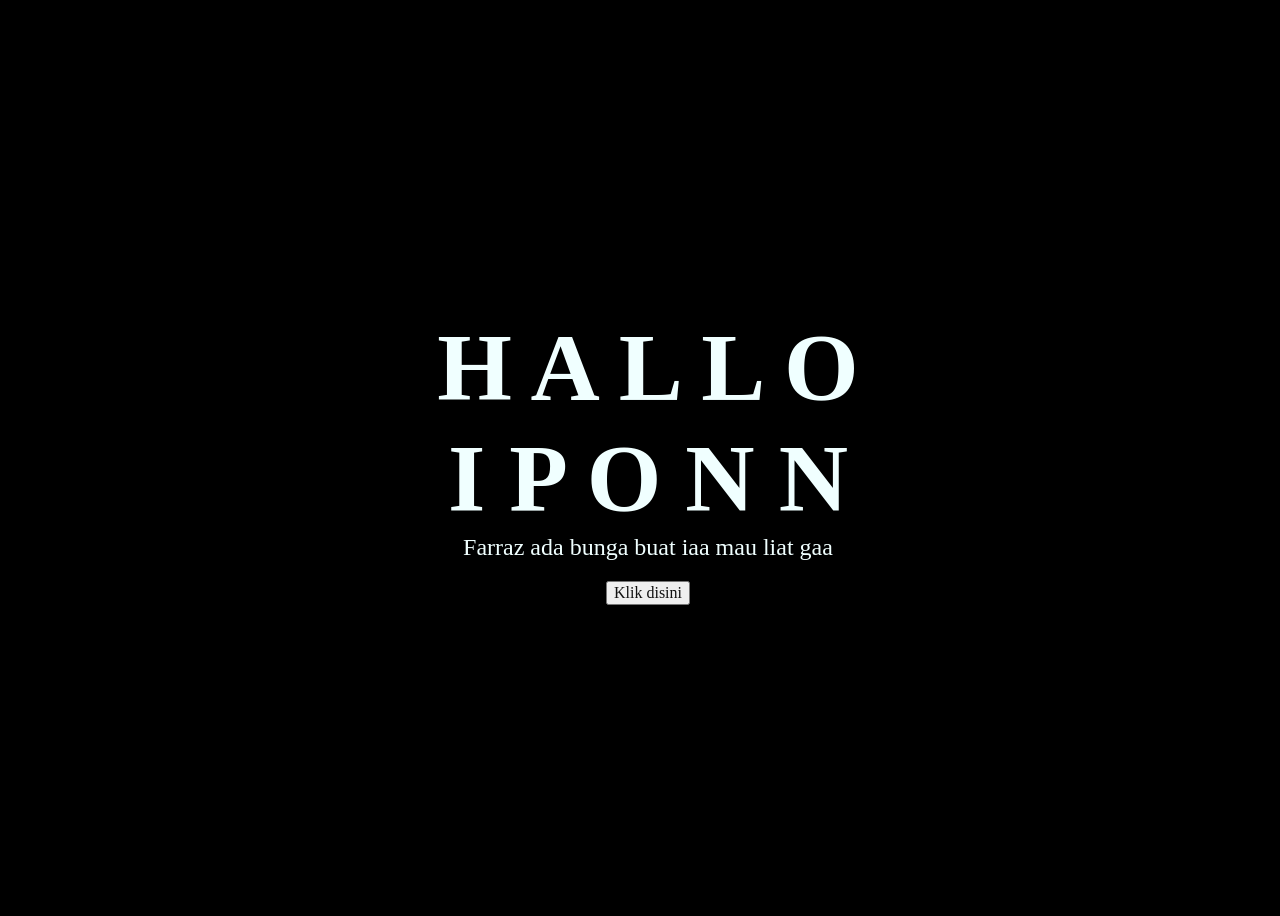
<file: index.html>
<!DOCTYPE html>
<html lang="en">
  <head>
    <meta charset="UTF-8" />
    <meta http-equiv="X-UA-Compatible" content="IE=edge" />
    <meta name="viewport" content="width=device-width, initial-scale=1.0" />
    <link rel="stylesheet" href="css/style.css" />
    <link rel="icon" href="img/flowers.png" type="image/x-icon" />
    <title>Flowers</title>
  </head>
  <body>
    <div class="greetings">
      <!-- silahkan menambah kata sesuai keinginan dengan <span>text...</span -->
      <span>H</span>
      <span>A</span>
      <span>L</span>
      <span>L</span>
      <span>O</span>
    </div>
    <div class="greetings">
      <!-- silahkan menambah kata sesuai keinginan dengan <span>text...</span -->
      <span>I</span>
      <span>P</span>
      <span>O</span>
      <span>N</span>
      <span>N</span>
    </div>
    <div class="description">
      <span>Farraz ada bunga buat iaa mau liat gaa</span>
    </div>
    <div class="button">
      <button>
        <a href="flower.html">Klik disini</a>
      </button>
    </div>
  </body>
</html>
</file>
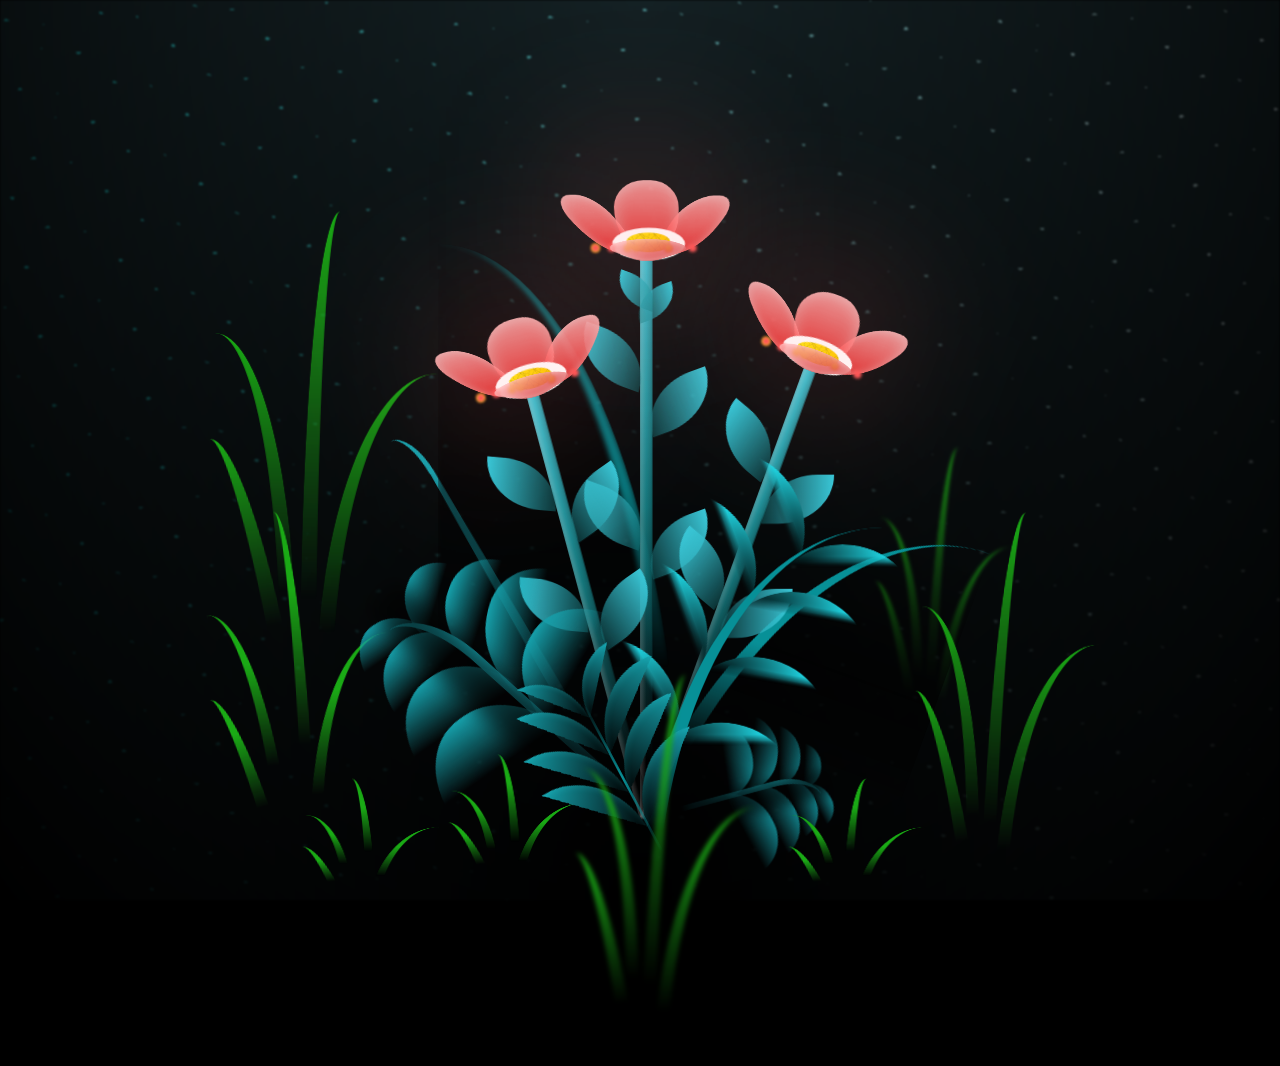
<file: flower.html>
<!DOCTYPE html>
<html lang="en">
  <head>
    <meta charset="UTF-8" />
    <meta http-equiv="X-UA-Compatible" content="IE=edge" />
    <meta name="viewport" content="width=device-width, initial-scale=1.0" />
    <link rel="stylesheet" href="css/main.css" />
    <link rel="icon" href="img/flowers.png" type="image/x-icon" />
    <title>flowers</title>
  </head>
  <body class="container">
    <!-- Pembuat code: https://codepen.io/mdusmanansari/pen/BamepLe -->
    <div class="night"></div>
    <div class="flowers">
      <div class="flower flower--1">
        <div class="flower__leafs flower__leafs--1">
          <div class="flower__leaf flower__leaf--1"></div>
          <div class="flower__leaf flower__leaf--2"></div>
          <div class="flower__leaf flower__leaf--3"></div>
          <div class="flower__leaf flower__leaf--4"></div>
          <div class="flower__white-circle"></div>

          <div class="flower__light flower__light--1"></div>
          <div class="flower__light flower__light--2"></div>
          <div class="flower__light flower__light--3"></div>
          <div class="flower__light flower__light--4"></div>
          <div class="flower__light flower__light--5"></div>
          <div class="flower__light flower__light--6"></div>
          <div class="flower__light flower__light--7"></div>
          <div class="flower__light flower__light--8"></div>
        </div>
        <div class="flower__line">
          <div class="flower__line__leaf flower__line__leaf--1"></div>
          <div class="flower__line__leaf flower__line__leaf--2"></div>
          <div class="flower__line__leaf flower__line__leaf--3"></div>
          <div class="flower__line__leaf flower__line__leaf--4"></div>
          <div class="flower__line__leaf flower__line__leaf--5"></div>
          <div class="flower__line__leaf flower__line__leaf--6"></div>
        </div>
      </div>

      <div class="flower flower--2">
        <div class="flower__leafs flower__leafs--2">
          <div class="flower__leaf flower__leaf--1"></div>
          <div class="flower__leaf flower__leaf--2"></div>
          <div class="flower__leaf flower__leaf--3"></div>
          <div class="flower__leaf flower__leaf--4"></div>
          <div class="flower__white-circle"></div>

          <div class="flower__light flower__light--1"></div>
          <div class="flower__light flower__light--2"></div>
          <div class="flower__light flower__light--3"></div>
          <div class="flower__light flower__light--4"></div>
          <div class="flower__light flower__light--5"></div>
          <div class="flower__light flower__light--6"></div>
          <div class="flower__light flower__light--7"></div>
          <div class="flower__light flower__light--8"></div>
        </div>
        <div class="flower__line">
          <div class="flower__line__leaf flower__line__leaf--1"></div>
          <div class="flower__line__leaf flower__line__leaf--2"></div>
          <div class="flower__line__leaf flower__line__leaf--3"></div>
          <div class="flower__line__leaf flower__line__leaf--4"></div>
        </div>
      </div>

      <div class="flower flower--3">
        <div class="flower__leafs flower__leafs--3">
          <div class="flower__leaf flower__leaf--1"></div>
          <div class="flower__leaf flower__leaf--2"></div>
          <div class="flower__leaf flower__leaf--3"></div>
          <div class="flower__leaf flower__leaf--4"></div>
          <div class="flower__white-circle"></div>

          <div class="flower__light flower__light--1"></div>
          <div class="flower__light flower__light--2"></div>
          <div class="flower__light flower__light--3"></div>
          <div class="flower__light flower__light--4"></div>
          <div class="flower__light flower__light--5"></div>
          <div class="flower__light flower__light--6"></div>
          <div class="flower__light flower__light--7"></div>
          <div class="flower__light flower__light--8"></div>
        </div>
        <div class="flower__line">
          <div class="flower__line__leaf flower__line__leaf--1"></div>
          <div class="flower__line__leaf flower__line__leaf--2"></div>
          <div class="flower__line__leaf flower__line__leaf--3"></div>
          <div class="flower__line__leaf flower__line__leaf--4"></div>
        </div>
      </div>

      <div class="grow-ans" style="--d: 1.2s">
        <div class="flower__g-long">
          <div class="flower__g-long__top"></div>
          <div class="flower__g-long__bottom"></div>
        </div>
      </div>

      <div class="growing-grass">
        <div class="flower__grass flower__grass--1">
          <div class="flower__grass--top"></div>
          <div class="flower__grass--bottom"></div>
          <div class="flower__grass__leaf flower__grass__leaf--1"></div>
          <div class="flower__grass__leaf flower__grass__leaf--2"></div>
          <div class="flower__grass__leaf flower__grass__leaf--3"></div>
          <div class="flower__grass__leaf flower__grass__leaf--4"></div>
          <div class="flower__grass__leaf flower__grass__leaf--5"></div>
          <div class="flower__grass__leaf flower__grass__leaf--6"></div>
          <div class="flower__grass__leaf flower__grass__leaf--7"></div>
          <div class="flower__grass__leaf flower__grass__leaf--8"></div>
          <div class="flower__grass__overlay"></div>
        </div>
      </div>

      <div class="growing-grass">
        <div class="flower__grass flower__grass--2">
          <div class="flower__grass--top"></div>
          <div class="flower__grass--bottom"></div>
          <div class="flower__grass__leaf flower__grass__leaf--1"></div>
          <div class="flower__grass__leaf flower__grass__leaf--2"></div>
          <div class="flower__grass__leaf flower__grass__leaf--3"></div>
          <div class="flower__grass__leaf flower__grass__leaf--4"></div>
          <div class="flower__grass__leaf flower__grass__leaf--5"></div>
          <div class="flower__grass__leaf flower__grass__leaf--6"></div>
          <div class="flower__grass__leaf flower__grass__leaf--7"></div>
          <div class="flower__grass__leaf flower__grass__leaf--8"></div>
          <div class="flower__grass__overlay"></div>
        </div>
      </div>

      <div class="grow-ans" style="--d: 2.4s">
        <div class="flower__g-right flower__g-right--1">
          <div class="leaf"></div>
        </div>
      </div>

      <div class="grow-ans" style="--d: 2.8s">
        <div class="flower__g-right flower__g-right--2">
          <div class="leaf"></div>
        </div>
      </div>

      <div class="grow-ans" style="--d: 2.8s">
        <div class="flower__g-front">
          <div class="flower__g-front__leaf-wrapper flower__g-front__leaf-wrapper--1">
            <div class="flower__g-front__leaf"></div>
          </div>
          <div class="flower__g-front__leaf-wrapper flower__g-front__leaf-wrapper--2">
            <div class="flower__g-front__leaf"></div>
          </div>
          <div class="flower__g-front__leaf-wrapper flower__g-front__leaf-wrapper--3">
            <div class="flower__g-front__leaf"></div>
          </div>
          <div class="flower__g-front__leaf-wrapper flower__g-front__leaf-wrapper--4">
            <div class="flower__g-front__leaf"></div>
          </div>
          <div class="flower__g-front__leaf-wrapper flower__g-front__leaf-wrapper--5">
            <div class="flower__g-front__leaf"></div>
          </div>
          <div class="flower__g-front__leaf-wrapper flower__g-front__leaf-wrapper--6">
            <div class="flower__g-front__leaf"></div>
          </div>
          <div class="flower__g-front__leaf-wrapper flower__g-front__leaf-wrapper--7">
            <div class="flower__g-front__leaf"></div>
          </div>
          <div class="flower__g-front__leaf-wrapper flower__g-front__leaf-wrapper--8">
            <div class="flower__g-front__leaf"></div>
          </div>
          <div class="flower__g-front__line"></div>
        </div>
      </div>

      <div class="grow-ans" style="--d: 3.2s">
        <div class="flower__g-fr">
          <div class="leaf"></div>
          <div class="flower__g-fr__leaf flower__g-fr__leaf--1"></div>
          <div class="flower__g-fr__leaf flower__g-fr__leaf--2"></div>
          <div class="flower__g-fr__leaf flower__g-fr__leaf--3"></div>
          <div class="flower__g-fr__leaf flower__g-fr__leaf--4"></div>
          <div class="flower__g-fr__leaf flower__g-fr__leaf--5"></div>
          <div class="flower__g-fr__leaf flower__g-fr__leaf--6"></div>
          <div class="flower__g-fr__leaf flower__g-fr__leaf--7"></div>
          <div class="flower__g-fr__leaf flower__g-fr__leaf--8"></div>
        </div>
      </div>

      <div class="long-g long-g--0">
        <div class="grow-ans" style="--d: 3s">
          <div class="leaf leaf--0"></div>
        </div>
        <div class="grow-ans" style="--d: 2.2s">
          <div class="leaf leaf--1"></div>
        </div>
        <div class="grow-ans" style="--d: 3.4s">
          <div class="leaf leaf--2"></div>
        </div>
        <div class="grow-ans" style="--d: 3.6s">
          <div class="leaf leaf--3"></div>
        </div>
      </div>

      <div class="long-g long-g--1">
        <div class="grow-ans" style="--d: 3.6s">
          <div class="leaf leaf--0"></div>
        </div>
        <div class="grow-ans" style="--d: 3.8s">
          <div class="leaf leaf--1"></div>
        </div>
        <div class="grow-ans" style="--d: 4s">
          <div class="leaf leaf--2"></div>
        </div>
        <div class="grow-ans" style="--d: 4.2s">
          <div class="leaf leaf--3"></div>
        </div>
      </div>

      <div class="long-g long-g--2">
        <div class="grow-ans" style="--d: 4s">
          <div class="leaf leaf--0"></div>
        </div>
        <div class="grow-ans" style="--d: 4.2s">
          <div class="leaf leaf--1"></div>
        </div>
        <div class="grow-ans" style="--d: 4.4s">
          <div class="leaf leaf--2"></div>
        </div>
        <div class="grow-ans" style="--d: 4.6s">
          <div class="leaf leaf--3"></div>
        </div>
      </div>

      <div class="long-g long-g--3">
        <div class="grow-ans" style="--d: 4s">
          <div class="leaf leaf--0"></div>
        </div>
        <div class="grow-ans" style="--d: 4.2s">
          <div class="leaf leaf--1"></div>
        </div>
        <div class="grow-ans" style="--d: 3s">
          <div class="leaf leaf--2"></div>
        </div>
        <div class="grow-ans" style="--d: 3.6s">
          <div class="leaf leaf--3"></div>
        </div>
      </div>

      <div class="long-g long-g--4">
        <div class="grow-ans" style="--d: 4s">
          <div class="leaf leaf--0"></div>
        </div>
        <div class="grow-ans" style="--d: 4.2s">
          <div class="leaf leaf--1"></div>
        </div>
        <div class="grow-ans" style="--d: 3s">
          <div class="leaf leaf--2"></div>
        </div>
        <div class="grow-ans" style="--d: 3.6s">
          <div class="leaf leaf--3"></div>
        </div>
      </div>

      <div class="long-g long-g--5">
        <div class="grow-ans" style="--d: 4s">
          <div class="leaf leaf--0"></div>
        </div>
        <div class="grow-ans" style="--d: 4.2s">
          <div class="leaf leaf--1"></div>
        </div>
        <div class="grow-ans" style="--d: 3s">
          <div class="leaf leaf--2"></div>
        </div>
        <div class="grow-ans" style="--d: 3.6s">
          <div class="leaf leaf--3"></div>
        </div>
      </div>

      <div class="long-g long-g--6">
        <div class="grow-ans" style="--d: 4.2s">
          <div class="leaf leaf--0"></div>
        </div>
        <div class="grow-ans" style="--d: 4.4s">
          <div class="leaf leaf--1"></div>
        </div>
        <div class="grow-ans" style="--d: 4.6s">
          <div class="leaf leaf--2"></div>
        </div>
        <div class="grow-ans" style="--d: 4.8s">
          <div class="leaf leaf--3"></div>
        </div>
      </div>

      <div class="long-g long-g--7">
        <div class="grow-ans" style="--d: 3s">
          <div class="leaf leaf--0"></div>
        </div>
        <div class="grow-ans" style="--d: 3.2s">
          <div class="leaf leaf--1"></div>
        </div>
        <div class="grow-ans" style="--d: 3.5s">
          <div class="leaf leaf--2"></div>
        </div>
        <div class="grow-ans" style="--d: 3.6s">
          <div class="leaf leaf--3"></div>
        </div>
      </div>
    </div>
    <script src="main.js"></script>
  </body>
</html>
</file>
<file: css/style.css>
/* @import url('https://fonts.googleapis.com/css2?family=Poppins:ital,wght@0,500;1,900&display=swap'); */
* {
  font-family: 'Poppins', cursive;
}
body {
  color: azure;
  width: 100%;
  height: 100vh;
  display: flex;
  flex-direction: column;
  align-items: center;
  justify-content: center;
  background-color: black;
}
.greetings {
  font-size: 6rem;
  font-weight: 900;
}
.greetings > span {
  animation: glow 2.5s ease-in-out infinite;
}
@keyframes glow {
  0%,
  100% {
    color: #fff;
    text-shadow: 0 0 12px #39c6d6, 0 0 50px #39c6d6, 0 0 100px #39c6d6;
  }
  10%,
  90% {
    color: #111;
    text-shadow: none;
  }
}
.greetings > span:nth-child(2) {
  animation-delay: 0.2s;
}
.greetings > span:nth-child(3) {
  animation-delay: 0.4s;
}
.greetings > span:nth-child(4) {
  animation-delay: 0.6s;
}
.greetings > span:nth-child(5) {
  animation-delay: 0.8s;
}

.description {
  font-size: 1.5rem;
  margin-bottom: 20px;
}

.button a {
  text-decoration: none;
  font-size: 1rem;
  color: #111;
}

@media screen and (max-width: 574px) {
  .greetings {
    display: block;
    font-size: 3rem;
    font-weight: 500;
    text-align: center;
  }
  .description {
    font-size: 1rem;
  }

  .button a {
    font-size: 0.5rem;
  }
}
</file>
<file: css/main.css>
*,
*::after,
*::before {
  padding: 0;
  margin: 0;
  box-sizing: border-box;
}

:root {
  --dark-color: #000;
}

body {
  display: flex;
  align-items: flex-end;
  justify-content: center;
  min-height: 100vh;
  background-color: var(--dark-color);
  overflow: hidden;
  perspective: 1000px;
}

.night {
  position: fixed;
  left: 50%;
  top: 0;
  transform: translateX(-50%);
  width: 100%;
  height: 100%;
  filter: blur(0.1vmin);
  background-image: radial-gradient(ellipse at top, transparent 0%, var(--dark-color)), radial-gradient(ellipse at bottom, var(--dark-color), rgba(145, 233, 255, 0.2)),
    repeating-linear-gradient(220deg, rgb(0, 0, 0) 0px, rgb(0, 0, 0) 19px, transparent 19px, transparent 22px), repeating-linear-gradient(189deg, rgb(0, 0, 0) 0px, rgb(0, 0, 0) 19px, transparent 19px, transparent 22px),
    repeating-linear-gradient(148deg, rgb(0, 0, 0) 0px, rgb(0, 0, 0) 19px, transparent 19px, transparent 22px), linear-gradient(90deg, rgb(0, 255, 250), rgb(240, 240, 240));
}

.flowers {
  position: relative;
  transform: scale(0.9);
}

.flower {
  position: absolute;
  bottom: 10vmin;
  transform-origin: bottom center;
  z-index: 10;
  --fl-speed: 0.8s;
}
.flower--1 {
  -webkit-animation: moving-flower-1 4s linear infinite;
  animation: moving-flower-1 4s linear infinite;
}
.flower--1 .flower__line {
  height: 70vmin;
  -webkit-animation-delay: 0.3s;
  animation-delay: 0.3s;
}
.flower--1 .flower__line__leaf--1 {
  -webkit-animation: blooming-leaf-right var(--fl-speed) 1.6s backwards;
  animation: blooming-leaf-right var(--fl-speed) 1.6s backwards;
}
.flower--1 .flower__line__leaf--2 {
  -webkit-animation: blooming-leaf-right var(--fl-speed) 1.4s backwards;
  animation: blooming-leaf-right var(--fl-speed) 1.4s backwards;
}
.flower--1 .flower__line__leaf--3 {
  -webkit-animation: blooming-leaf-left var(--fl-speed) 1.2s backwards;
  animation: blooming-leaf-left var(--fl-speed) 1.2s backwards;
}
.flower--1 .flower__line__leaf--4 {
  -webkit-animation: blooming-leaf-left var(--fl-speed) 1s backwards;
  animation: blooming-leaf-left var(--fl-speed) 1s backwards;
}
.flower--1 .flower__line__leaf--5 {
  -webkit-animation: blooming-leaf-right var(--fl-speed) 1.8s backwards;
  animation: blooming-leaf-right var(--fl-speed) 1.8s backwards;
}
.flower--1 .flower__line__leaf--6 {
  -webkit-animation: blooming-leaf-left var(--fl-speed) 2s backwards;
  animation: blooming-leaf-left var(--fl-speed) 2s backwards;
}
.flower--2 {
  left: 50%;
  transform: rotate(20deg);
  -webkit-animation: moving-flower-2 4s linear infinite;
  animation: moving-flower-2 4s linear infinite;
}
.flower--2 .flower__line {
  height: 60vmin;
  -webkit-animation-delay: 0.6s;
  animation-delay: 0.6s;
}
.flower--2 .flower__line__leaf--1 {
  -webkit-animation: blooming-leaf-right var(--fl-speed) 1.9s backwards;
  animation: blooming-leaf-right var(--fl-speed) 1.9s backwards;
}
.flower--2 .flower__line__leaf--2 {
  -webkit-animation: blooming-leaf-right var(--fl-speed) 1.7s backwards;
  animation: blooming-leaf-right var(--fl-speed) 1.7s backwards;
}
.flower--2 .flower__line__leaf--3 {
  -webkit-animation: blooming-leaf-left var(--fl-speed) 1.5s backwards;
  animation: blooming-leaf-left var(--fl-speed) 1.5s backwards;
}
.flower--2 .flower__line__leaf--4 {
  -webkit-animation: blooming-leaf-left var(--fl-speed) 1.3s backwards;
  animation: blooming-leaf-left var(--fl-speed) 1.3s backwards;
}
.flower--3 {
  left: 50%;
  transform: rotate(-15deg);
  -webkit-animation: moving-flower-3 4s linear infinite;
  animation: moving-flower-3 4s linear infinite;
}
.flower--3 .flower__line {
  -webkit-animation-delay: 0.9s;
  animation-delay: 0.9s;
}
.flower--3 .flower__line__leaf--1 {
  -webkit-animation: blooming-leaf-right var(--fl-speed) 2.5s backwards;
  animation: blooming-leaf-right var(--fl-speed) 2.5s backwards;
}
.flower--3 .flower__line__leaf--2 {
  -webkit-animation: blooming-leaf-right var(--fl-speed) 2.3s backwards;
  animation: blooming-leaf-right var(--fl-speed) 2.3s backwards;
}
.flower--3 .flower__line__leaf--3 {
  -webkit-animation: blooming-leaf-left var(--fl-speed) 2.1s backwards;
  animation: blooming-leaf-left var(--fl-speed) 2.1s backwards;
}
.flower--3 .flower__line__leaf--4 {
  -webkit-animation: blooming-leaf-left var(--fl-speed) 1.9s backwards;
  animation: blooming-leaf-left var(--fl-speed) 1.9s backwards;
}
.flower__leafs {
  position: relative;
  -webkit-animation: blooming-flower 2s backwards;
  animation: blooming-flower 2s backwards;
}
.flower__leafs--1 {
  -webkit-animation-delay: 1.1s;
  animation-delay: 1.1s;
}
.flower__leafs--2 {
  -webkit-animation-delay: 1.4s;
  animation-delay: 1.4s;
}
.flower__leafs--3 {
  -webkit-animation-delay: 1.7s;
  animation-delay: 1.7s;
}
.flower__leafs::after {
  content: '';
  position: absolute;
  left: 0;
  top: 0;
  transform: translate(-50%, -100%);
  width: 8vmin;
  height: 8vmin;
  background-color: #ff6b6b;
  filter: blur(10vmin);
}
.flower__leaf {
  position: absolute;
  bottom: 0;
  left: 50%;
  width: 8vmin;
  height: 11vmin;
  border-radius: 51% 49% 47% 53%/44% 45% 55% 69%;
  background-color: #ffa7a7;
  background-image: linear-gradient(to top, #f73030, #ffa7a7);
  transform-origin: bottom center;
  opacity: 0.9;
  box-shadow: inset 0 0 2vmin rgba(255, 255, 255, 0.5);
}
.flower__leaf--1 {
  transform: translate(-10%, 1%) rotateY(40deg) rotateX(-50deg);
}
.flower__leaf--2 {
  transform: translate(-50%, -4%) rotateX(40deg);
}
.flower__leaf--3 {
  transform: translate(-90%, 0%) rotateY(45deg) rotateX(50deg);
}
.flower__leaf--4 {
  width: 8vmin;
  height: 8vmin;
  transform-origin: bottom left;
  border-radius: 4vmin 10vmin 4vmin 4vmin;
  transform: translate(0%, 18%) rotateX(70deg) rotate(-43deg);
  background-image: linear-gradient(to top, #d63939, #ffa7a7);
  z-index: 1;
  opacity: 0.8;
}
.flower__white-circle {
  position: absolute;
  left: -3.5vmin;
  top: -3vmin;
  width: 9vmin;
  height: 4vmin;
  border-radius: 50%;
  background-color: #fff;
}
.flower__white-circle::after {
  content: '';
  position: absolute;
  left: 50%;
  top: 45%;
  transform: translate(-50%, -50%);
  width: 60%;
  height: 60%;
  border-radius: inherit;
  background-image: repeating-linear-gradient(135deg, rgba(0, 0, 0, 0.03) 0px, rgba(0, 0, 0, 0.03) 1px, transparent 1px, transparent 12px),
    repeating-linear-gradient(45deg, rgba(0, 0, 0, 0.03) 0px, rgba(0, 0, 0, 0.03) 1px, transparent 1px, transparent 12px),
    repeating-linear-gradient(67.5deg, rgba(0, 0, 0, 0.03) 0px, rgba(0, 0, 0, 0.03) 1px, transparent 1px, transparent 12px),
    repeating-linear-gradient(135deg, rgba(0, 0, 0, 0.03) 0px, rgba(0, 0, 0, 0.03) 1px, transparent 1px, transparent 12px),
    repeating-linear-gradient(45deg, rgba(0, 0, 0, 0.03) 0px, rgba(0, 0, 0, 0.03) 1px, transparent 1px, transparent 12px),
    repeating-linear-gradient(112.5deg, rgba(0, 0, 0, 0.03) 0px, rgba(0, 0, 0, 0.03) 1px, transparent 1px, transparent 12px),
    repeating-linear-gradient(112.5deg, rgba(0, 0, 0, 0.03) 0px, rgba(0, 0, 0, 0.03) 1px, transparent 1px, transparent 12px),
    repeating-linear-gradient(45deg, rgba(0, 0, 0, 0.03) 0px, rgba(0, 0, 0, 0.03) 1px, transparent 1px, transparent 12px),
    repeating-linear-gradient(22.5deg, rgba(0, 0, 0, 0.03) 0px, rgba(0, 0, 0, 0.03) 1px, transparent 1px, transparent 12px),
    repeating-linear-gradient(45deg, rgba(0, 0, 0, 0.03) 0px, rgba(0, 0, 0, 0.03) 1px, transparent 1px, transparent 12px),
    repeating-linear-gradient(22.5deg, rgba(0, 0, 0, 0.03) 0px, rgba(0, 0, 0, 0.03) 1px, transparent 1px, transparent 12px),
    repeating-linear-gradient(135deg, rgba(0, 0, 0, 0.03) 0px, rgba(0, 0, 0, 0.03) 1px, transparent 1px, transparent 12px),
    repeating-linear-gradient(157.5deg, rgba(0, 0, 0, 0.03) 0px, rgba(0, 0, 0, 0.03) 1px, transparent 1px, transparent 12px),
    repeating-linear-gradient(67.5deg, rgba(0, 0, 0, 0.03) 0px, rgba(0, 0, 0, 0.03) 1px, transparent 1px, transparent 12px),
    repeating-linear-gradient(67.5deg, rgba(0, 0, 0, 0.03) 0px, rgba(0, 0, 0, 0.03) 1px, transparent 1px, transparent 12px), linear-gradient(90deg, rgb(255, 235, 18), rgb(255, 206, 0));
}
.flower__line {
  height: 55vmin;
  width: 1.5vmin;
  background-image: linear-gradient(to left, rgba(0, 0, 0, 0.2), transparent, rgba(255, 255, 255, 0.2)), linear-gradient(to top, transparent 10%, #14757a, #39c6d6);
  box-shadow: inset 0 0 2px rgba(0, 0, 0, 0.5);
  -webkit-animation: grow-flower-tree 4s backwards;
  animation: grow-flower-tree 4s backwards;
}
.flower__line__leaf {
  --w: 7vmin;
  --h: calc(var(--w) + 2vmin);
  position: absolute;
  top: 20%;
  left: 90%;
  width: var(--w);
  height: var(--h);
  border-top-right-radius: var(--h);
  border-bottom-left-radius: var(--h);
  background-image: linear-gradient(to top, rgba(20, 117, 122, 0.4), #39c6d6);
}
.flower__line__leaf--1 {
  transform: rotate(70deg) rotateY(30deg);
}
.flower__line__leaf--2 {
  top: 45%;
  transform: rotate(70deg) rotateY(30deg);
}
.flower__line__leaf--3,
.flower__line__leaf--4,
.flower__line__leaf--6 {
  border-top-right-radius: 0;
  border-bottom-left-radius: 0;
  border-top-left-radius: var(--h);
  border-bottom-right-radius: var(--h);
  left: -460%;
  top: 12%;
  transform: rotate(-70deg) rotateY(30deg);
}
.flower__line__leaf--4 {
  top: 40%;
}
.flower__line__leaf--5 {
  top: 0;
  transform-origin: left;
  transform: rotate(70deg) rotateY(30deg) scale(0.6);
}
.flower__line__leaf--6 {
  top: -2%;
  left: -450%;
  transform-origin: right;
  transform: rotate(-70deg) rotateY(30deg) scale(0.6);
}
.flower__light {
  position: absolute;
  bottom: 0vmin;
  width: 1vmin;
  height: 1vmin;
  background-color: rgb(255, 251, 0);
  border-radius: 50%;
  filter: blur(0.2vmin);
  -webkit-animation: light-ans 4s linear infinite backwards;
  animation: light-ans 4s linear infinite backwards;
}
.flower__light:nth-child(odd) {
  background-color: #fc5555;
}
.flower__light--1 {
  left: -2vmin;
  -webkit-animation-delay: 1s;
  animation-delay: 1s;
}
.flower__light--2 {
  left: 3vmin;
  -webkit-animation-delay: 0.5s;
  animation-delay: 0.5s;
}
.flower__light--3 {
  left: -6vmin;
  -webkit-animation-delay: 0.3s;
  animation-delay: 0.3s;
}
.flower__light--4 {
  left: 6vmin;
  -webkit-animation-delay: 0.9s;
  animation-delay: 0.9s;
}
.flower__light--5 {
  left: -1vmin;
  -webkit-animation-delay: 1.5s;
  animation-delay: 1.5s;
}
.flower__light--6 {
  left: -4vmin;
  -webkit-animation-delay: 3s;
  animation-delay: 3s;
}
.flower__light--7 {
  left: 3vmin;
  -webkit-animation-delay: 2s;
  animation-delay: 2s;
}
.flower__light--8 {
  left: -6vmin;
  -webkit-animation-delay: 3.5s;
  animation-delay: 3.5s;
}
.flower__grass {
  --c: #159faa;
  --line-w: 1.5vmin;
  position: absolute;
  bottom: 12vmin;
  left: -7vmin;
  display: flex;
  flex-direction: column;
  align-items: flex-end;
  z-index: 20;
  transform-origin: bottom center;
  transform: rotate(-48deg) rotateY(40deg);
}
.flower__grass--1 {
  -webkit-animation: moving-grass 2s linear infinite;
  animation: moving-grass 2s linear infinite;
}
.flower__grass--2 {
  left: 2vmin;
  bottom: 10vmin;
  transform: scale(0.5) rotate(75deg) rotateX(10deg) rotateY(-200deg);
  opacity: 0.8;
  z-index: 0;
  -webkit-animation: moving-grass--2 1.5s linear infinite;
  animation: moving-grass--2 1.5s linear infinite;
}
.flower__grass--top {
  width: 7vmin;
  height: 10vmin;
  border-top-right-radius: 100%;
  border-right: var(--line-w) solid var(--c);
  transform-origin: bottom center;
  transform: rotate(-2deg);
}
.flower__grass--bottom {
  margin-top: -2px;
  width: var(--line-w);
  height: 25vmin;
  background-image: linear-gradient(to top, transparent, var(--c));
}
.flower__grass__leaf {
  --size: 10vmin;
  position: absolute;
  width: calc(var(--size) * 2.1);
  height: var(--size);
  border-top-left-radius: var(--size);
  border-top-right-radius: var(--size);
  background-image: linear-gradient(to top, transparent, transparent 30%, var(--c));
  z-index: 100;
}
.flower__grass__leaf--1 {
  top: -6%;
  left: 30%;
  --size: 6vmin;
  transform: rotate(-20deg);
  -webkit-animation: growing-grass-ans--1 2s 2.6s backwards;
  animation: growing-grass-ans--1 2s 2.6s backwards;
}
@-webkit-keyframes growing-grass-ans--1 {
  0% {
    transform-origin: bottom left;
    transform: rotate(-20deg) scale(0);
  }
}
@keyframes growing-grass-ans--1 {
  0% {
    transform-origin: bottom left;
    transform: rotate(-20deg) scale(0);
  }
}
.flower__grass__leaf--2 {
  top: -5%;
  left: -110%;
  --size: 6vmin;
  transform: rotate(10deg);
  -webkit-animation: growing-grass-ans--2 2s 2.4s linear backwards;
  animation: growing-grass-ans--2 2s 2.4s linear backwards;
}
@-webkit-keyframes growing-grass-ans--2 {
  0% {
    transform-origin: bottom right;
    transform: rotate(10deg) scale(0);
  }
}
@keyframes growing-grass-ans--2 {
  0% {
    transform-origin: bottom right;
    transform: rotate(10deg) scale(0);
  }
}
.flower__grass__leaf--3 {
  top: 5%;
  left: 60%;
  --size: 8vmin;
  transform: rotate(-18deg) rotateX(-20deg);
  -webkit-animation: growing-grass-ans--3 2s 2.2s linear backwards;
  animation: growing-grass-ans--3 2s 2.2s linear backwards;
}
@-webkit-keyframes growing-grass-ans--3 {
  0% {
    transform-origin: bottom left;
    transform: rotate(-18deg) rotateX(-20deg) scale(0);
  }
}
@keyframes growing-grass-ans--3 {
  0% {
    transform-origin: bottom left;
    transform: rotate(-18deg) rotateX(-20deg) scale(0);
  }
}
.flower__grass__leaf--4 {
  top: 6%;
  left: -135%;
  --size: 8vmin;
  transform: rotate(2deg);
  -webkit-animation: growing-grass-ans--4 2s 2s linear backwards;
  animation: growing-grass-ans--4 2s 2s linear backwards;
}
@-webkit-keyframes growing-grass-ans--4 {
  0% {
    transform-origin: bottom right;
    transform: rotate(2deg) scale(0);
  }
}
@keyframes growing-grass-ans--4 {
  0% {
    transform-origin: bottom right;
    transform: rotate(2deg) scale(0);
  }
}
.flower__grass__leaf--5 {
  top: 20%;
  left: 60%;
  --size: 10vmin;
  transform: rotate(-24deg) rotateX(-20deg);
  -webkit-animation: growing-grass-ans--5 2s 1.8s linear backwards;
  animation: growing-grass-ans--5 2s 1.8s linear backwards;
}
@-webkit-keyframes growing-grass-ans--5 {
  0% {
    transform-origin: bottom left;
    transform: rotate(-24deg) rotateX(-20deg) scale(0);
  }
}
@keyframes growing-grass-ans--5 {
  0% {
    transform-origin: bottom left;
    transform: rotate(-24deg) rotateX(-20deg) scale(0);
  }
}
.flower__grass__leaf--6 {
  top: 22%;
  left: -180%;
  --size: 10vmin;
  transform: rotate(10deg);
  -webkit-animation: growing-grass-ans--6 2s 1.6s linear backwards;
  animation: growing-grass-ans--6 2s 1.6s linear backwards;
}
@-webkit-keyframes growing-grass-ans--6 {
  0% {
    transform-origin: bottom right;
    transform: rotate(10deg) scale(0);
  }
}
@keyframes growing-grass-ans--6 {
  0% {
    transform-origin: bottom right;
    transform: rotate(10deg) scale(0);
  }
}
.flower__grass__leaf--7 {
  top: 39%;
  left: 70%;
  --size: 10vmin;
  transform: rotate(-10deg);
  -webkit-animation: growing-grass-ans--7 2s 1.4s linear backwards;
  animation: growing-grass-ans--7 2s 1.4s linear backwards;
}
@-webkit-keyframes growing-grass-ans--7 {
  0% {
    transform-origin: bottom left;
    transform: rotate(-10deg) scale(0);
  }
}
@keyframes growing-grass-ans--7 {
  0% {
    transform-origin: bottom left;
    transform: rotate(-10deg) scale(0);
  }
}
.flower__grass__leaf--8 {
  top: 40%;
  left: -215%;
  --size: 11vmin;
  transform: rotate(10deg);
  -webkit-animation: growing-grass-ans--8 2s 1.2s linear backwards;
  animation: growing-grass-ans--8 2s 1.2s linear backwards;
}
@-webkit-keyframes growing-grass-ans--8 {
  0% {
    transform-origin: bottom right;
    transform: rotate(10deg) scale(0);
  }
}
@keyframes growing-grass-ans--8 {
  0% {
    transform-origin: bottom right;
    transform: rotate(10deg) scale(0);
  }
}
.flower__grass__overlay {
  position: absolute;
  top: -10%;
  right: 0%;
  width: 100%;
  height: 100%;
  background-color: rgba(0, 0, 0, 0.6);
  filter: blur(1.5vmin);
  z-index: 100;
}
.flower__g-long {
  --w: 2vmin;
  --h: 6vmin;
  --c: #159faa;
  position: absolute;
  bottom: 10vmin;
  left: -3vmin;
  transform-origin: bottom center;
  transform: rotate(-30deg) rotateY(-20deg);
  display: flex;
  flex-direction: column;
  align-items: flex-end;
  -webkit-animation: flower-g-long-ans 3s linear infinite;
  animation: flower-g-long-ans 3s linear infinite;
}
@-webkit-keyframes flower-g-long-ans {
  0%,
  100% {
    transform: rotate(-30deg) rotateY(-20deg);
  }
  50% {
    transform: rotate(-32deg) rotateY(-20deg);
  }
}
@keyframes flower-g-long-ans {
  0%,
  100% {
    transform: rotate(-30deg) rotateY(-20deg);
  }
  50% {
    transform: rotate(-32deg) rotateY(-20deg);
  }
}
.flower__g-long__top {
  top: calc(var(--h) * -1);
  width: calc(var(--w) + 1vmin);
  height: var(--h);
  border-top-right-radius: 100%;
  border-right: 0.7vmin solid var(--c);
  transform: translate(-0.7vmin, 1vmin);
}
.flower__g-long__bottom {
  width: var(--w);
  height: 50vmin;
  transform-origin: bottom center;
  background-image: linear-gradient(to top, transparent 30%, var(--c));
  box-shadow: inset 0 0 2px rgba(0, 0, 0, 0.5);
  -webkit-clip-path: polygon(35% 0, 65% 1%, 100% 100%, 0% 100%);
  clip-path: polygon(35% 0, 65% 1%, 100% 100%, 0% 100%);
}
.flower__g-right {
  position: absolute;
  bottom: 6vmin;
  left: -2vmin;
  transform-origin: bottom left;
  transform: rotate(20deg);
}
.flower__g-right .leaf {
  width: 30vmin;
  height: 50vmin;
  border-top-left-radius: 100%;
  border-left: 2vmin solid #079097;
  background-image: linear-gradient(to bottom, transparent, var(--dark-color) 60%);
  -webkit-mask-image: linear-gradient(to top, transparent 30%, #079097 60%);
}
.flower__g-right--1 {
  -webkit-animation: flower-g-right-ans 2.5s linear infinite;
  animation: flower-g-right-ans 2.5s linear infinite;
}
.flower__g-right--2 {
  left: 5vmin;
  transform: rotateY(-180deg);
  -webkit-animation: flower-g-right-ans--2 3s linear infinite;
  animation: flower-g-right-ans--2 3s linear infinite;
}
.flower__g-right--2 .leaf {
  height: 75vmin;
  filter: blur(0.3vmin);
  opacity: 0.8;
}
@-webkit-keyframes flower-g-right-ans {
  0%,
  100% {
    transform: rotate(20deg);
  }
  50% {
    transform: rotate(24deg) rotateX(-20deg);
  }
}
@keyframes flower-g-right-ans {
  0%,
  100% {
    transform: rotate(20deg);
  }
  50% {
    transform: rotate(24deg) rotateX(-20deg);
  }
}
@-webkit-keyframes flower-g-right-ans--2 {
  0%,
  100% {
    transform: rotateY(-180deg) rotate(0deg) rotateX(-20deg);
  }
  50% {
    transform: rotateY(-180deg) rotate(6deg) rotateX(-20deg);
  }
}
@keyframes flower-g-right-ans--2 {
  0%,
  100% {
    transform: rotateY(-180deg) rotate(0deg) rotateX(-20deg);
  }
  50% {
    transform: rotateY(-180deg) rotate(6deg) rotateX(-20deg);
  }
}
.flower__g-front {
  position: absolute;
  bottom: 6vmin;
  left: 2.5vmin;
  z-index: 100;
  transform-origin: bottom center;
  transform: rotate(-28deg) rotateY(30deg) scale(1.04);
  -webkit-animation: flower__g-front-ans 2s linear infinite;
  animation: flower__g-front-ans 2s linear infinite;
}
@-webkit-keyframes flower__g-front-ans {
  0%,
  100% {
    transform: rotate(-28deg) rotateY(30deg) scale(1.04);
  }
  50% {
    transform: rotate(-35deg) rotateY(40deg) scale(1.04);
  }
}
@keyframes flower__g-front-ans {
  0%,
  100% {
    transform: rotate(-28deg) rotateY(30deg) scale(1.04);
  }
  50% {
    transform: rotate(-35deg) rotateY(40deg) scale(1.04);
  }
}
.flower__g-front__line {
  width: 0.3vmin;
  height: 20vmin;
  background-image: linear-gradient(to top, transparent, #079097, transparent 100%);
  position: relative;
}
.flower__g-front__leaf-wrapper {
  position: absolute;
  top: 0;
  left: 0;
  transform-origin: bottom left;
  transform: rotate(10deg);
}
.flower__g-front__leaf-wrapper:nth-child(even) {
  left: 0vmin;
  transform: rotateY(-180deg) rotate(5deg);
  -webkit-animation: flower__g-front__leaf-left-ans 1s ease-in backwards;
  animation: flower__g-front__leaf-left-ans 1s ease-in backwards;
}
.flower__g-front__leaf-wrapper:nth-child(odd) {
  -webkit-animation: flower__g-front__leaf-ans 1s ease-in backwards;
  animation: flower__g-front__leaf-ans 1s ease-in backwards;
}
.flower__g-front__leaf-wrapper--1 {
  top: -8vmin;
  transform: scale(0.7);
  -webkit-animation: flower__g-front__leaf-ans 1s 5.5s ease-in backwards !important;
  animation: flower__g-front__leaf-ans 1s 5.5s ease-in backwards !important;
}
.flower__g-front__leaf-wrapper--2 {
  top: -8vmin;
  transform: rotateY(-180deg) scale(0.7) !important;
  -webkit-animation: flower__g-front__leaf-left-ans-2 1s 4.6s ease-in backwards !important;
  animation: flower__g-front__leaf-left-ans-2 1s 4.6s ease-in backwards !important;
}
.flower__g-front__leaf-wrapper--3 {
  top: -3vmin;
  -webkit-animation: flower__g-front__leaf-ans 1s 4.6s ease-in backwards;
  animation: flower__g-front__leaf-ans 1s 4.6s ease-in backwards;
}
.flower__g-front__leaf-wrapper--4 {
  top: -3vmin;
  transform: rotateY(-180deg) scale(0.9) !important;
  -webkit-animation: flower__g-front__leaf-left-ans-2 1s 4.6s ease-in backwards !important;
  animation: flower__g-front__leaf-left-ans-2 1s 4.6s ease-in backwards !important;
}
@-webkit-keyframes flower__g-front__leaf-left-ans-2 {
  0% {
    transform: rotateY(-180deg) scale(0);
  }
}
@keyframes flower__g-front__leaf-left-ans-2 {
  0% {
    transform: rotateY(-180deg) scale(0);
  }
}
.flower__g-front__leaf-wrapper--5,
.flower__g-front__leaf-wrapper--6 {
  top: 2vmin;
}
.flower__g-front__leaf-wrapper--7,
.flower__g-front__leaf-wrapper--8 {
  top: 6.5vmin;
}
.flower__g-front__leaf-wrapper--2 {
  -webkit-animation-delay: 5.2s !important;
  animation-delay: 5.2s !important;
}
.flower__g-front__leaf-wrapper--3 {
  -webkit-animation-delay: 4.9s !important;
  animation-delay: 4.9s !important;
}
.flower__g-front__leaf-wrapper--5 {
  -webkit-animation-delay: 4.3s !important;
  animation-delay: 4.3s !important;
}
.flower__g-front__leaf-wrapper--6 {
  -webkit-animation-delay: 4.1s !important;
  animation-delay: 4.1s !important;
}
.flower__g-front__leaf-wrapper--7 {
  -webkit-animation-delay: 3.8s !important;
  animation-delay: 3.8s !important;
}
.flower__g-front__leaf-wrapper--8 {
  -webkit-animation-delay: 3.5s !important;
  animation-delay: 3.5s !important;
}
@-webkit-keyframes flower__g-front__leaf-ans {
  0% {
    transform: rotate(10deg) scale(0);
  }
}
@keyframes flower__g-front__leaf-ans {
  0% {
    transform: rotate(10deg) scale(0);
  }
}
@-webkit-keyframes flower__g-front__leaf-left-ans {
  0% {
    transform: rotateY(-180deg) rotate(5deg) scale(0);
  }
}
@keyframes flower__g-front__leaf-left-ans {
  0% {
    transform: rotateY(-180deg) rotate(5deg) scale(0);
  }
}
.flower__g-front__leaf {
  width: 10vmin;
  height: 10vmin;
  border-radius: 100% 0% 0% 100%/100% 100% 0% 0%;
  box-shadow: inset 0 2px 1vmin hsla(184deg, 97%, 58%, 0.2);
  background-image: linear-gradient(to bottom left, transparent, var(--dark-color)), linear-gradient(to bottom right, #159faa 50%, transparent 50%, transparent);
  -webkit-mask-image: linear-gradient(to bottom right, #159faa 50%, transparent 50%, transparent);
  mask-image: linear-gradient(to bottom right, #159faa 50%, transparent 50%, transparent);
}
.flower__g-fr {
  position: absolute;
  bottom: -4vmin;
  left: vmin;
  transform-origin: bottom left;
  z-index: 10;
  -webkit-animation: flower__g-fr-ans 2s linear infinite;
  animation: flower__g-fr-ans 2s linear infinite;
}
@-webkit-keyframes flower__g-fr-ans {
  0%,
  100% {
    transform: rotate(2deg);
  }
  50% {
    transform: rotate(4deg);
  }
}
@keyframes flower__g-fr-ans {
  0%,
  100% {
    transform: rotate(2deg);
  }
  50% {
    transform: rotate(4deg);
  }
}
.flower__g-fr .leaf {
  width: 30vmin;
  height: 50vmin;
  border-top-left-radius: 100%;
  border-left: 2vmin solid #079097;
  -webkit-mask-image: linear-gradient(to top, transparent 25%, #079097 50%);
  position: relative;
  z-index: 1;
}
.flower__g-fr__leaf {
  position: absolute;
  top: 0;
  left: 0;
  width: 10vmin;
  height: 10vmin;
  border-radius: 100% 0% 0% 100%/100% 100% 0% 0%;
  box-shadow: inset 0 2px 1vmin hsla(184deg, 97%, 58%, 0.2);
  background-image: linear-gradient(to bottom left, transparent, var(--dark-color) 98%), linear-gradient(to bottom right, #23f0ff 45%, transparent 50%, transparent);
  -webkit-mask-image: linear-gradient(135deg, #159faa 40%, transparent 50%, transparent);
}
.flower__g-fr__leaf--1 {
  left: 20vmin;
  transform: rotate(45deg);
  -webkit-animation: flower__g-fr-leaft-ans-1 0.5s 5.2s linear backwards;
  animation: flower__g-fr-leaft-ans-1 0.5s 5.2s linear backwards;
}
@-webkit-keyframes flower__g-fr-leaft-ans-1 {
  0% {
    transform-origin: left;
    transform: rotate(45deg) scale(0);
  }
}
@keyframes flower__g-fr-leaft-ans-1 {
  0% {
    transform-origin: left;
    transform: rotate(45deg) scale(0);
  }
}
.flower__g-fr__leaf--2 {
  left: 12vmin;
  top: -7vmin;
  transform: rotate(25deg) rotateY(-180deg);
  -webkit-animation: flower__g-fr-leaft-ans-6 0.5s 5s linear backwards;
  animation: flower__g-fr-leaft-ans-6 0.5s 5s linear backwards;
}
.flower__g-fr__leaf--3 {
  left: 15vmin;
  top: 6vmin;
  transform: rotate(55deg);
  -webkit-animation: flower__g-fr-leaft-ans-5 0.5s 4.8s linear backwards;
  animation: flower__g-fr-leaft-ans-5 0.5s 4.8s linear backwards;
}
.flower__g-fr__leaf--4 {
  left: 6vmin;
  top: -2vmin;
  transform: rotate(25deg) rotateY(-180deg);
  -webkit-animation: flower__g-fr-leaft-ans-6 0.5s 4.6s linear backwards;
  animation: flower__g-fr-leaft-ans-6 0.5s 4.6s linear backwards;
}
.flower__g-fr__leaf--5 {
  left: 10vmin;
  top: 14vmin;
  transform: rotate(55deg);
  -webkit-animation: flower__g-fr-leaft-ans-5 0.5s 4.4s linear backwards;
  animation: flower__g-fr-leaft-ans-5 0.5s 4.4s linear backwards;
}
@-webkit-keyframes flower__g-fr-leaft-ans-5 {
  0% {
    transform-origin: left;
    transform: rotate(55deg) scale(0);
  }
}
@keyframes flower__g-fr-leaft-ans-5 {
  0% {
    transform-origin: left;
    transform: rotate(55deg) scale(0);
  }
}
.flower__g-fr__leaf--6 {
  left: 0vmin;
  top: 6vmin;
  transform: rotate(25deg) rotateY(-180deg);
  -webkit-animation: flower__g-fr-leaft-ans-6 0.5s 4.2s linear backwards;
  animation: flower__g-fr-leaft-ans-6 0.5s 4.2s linear backwards;
}
@-webkit-keyframes flower__g-fr-leaft-ans-6 {
  0% {
    transform-origin: right;
    transform: rotate(25deg) rotateY(-180deg) scale(0);
  }
}
@keyframes flower__g-fr-leaft-ans-6 {
  0% {
    transform-origin: right;
    transform: rotate(25deg) rotateY(-180deg) scale(0);
  }
}
.flower__g-fr__leaf--7 {
  left: 5vmin;
  top: 22vmin;
  transform: rotate(45deg);
  -webkit-animation: flower__g-fr-leaft-ans-7 0.5s 4s linear backwards;
  animation: flower__g-fr-leaft-ans-7 0.5s 4s linear backwards;
}
@-webkit-keyframes flower__g-fr-leaft-ans-7 {
  0% {
    transform-origin: left;
    transform: rotate(45deg) scale(0);
  }
}
@keyframes flower__g-fr-leaft-ans-7 {
  0% {
    transform-origin: left;
    transform: rotate(45deg) scale(0);
  }
}
.flower__g-fr__leaf--8 {
  left: -4vmin;
  top: 15vmin;
  transform: rotate(15deg) rotateY(-180deg);
  -webkit-animation: flower__g-fr-leaft-ans-8 0.5s 3.8s linear backwards;
  animation: flower__g-fr-leaft-ans-8 0.5s 3.8s linear backwards;
}
@-webkit-keyframes flower__g-fr-leaft-ans-8 {
  0% {
    transform-origin: right;
    transform: rotate(15deg) rotateY(-180deg) scale(0);
  }
}
@keyframes flower__g-fr-leaft-ans-8 {
  0% {
    transform-origin: right;
    transform: rotate(15deg) rotateY(-180deg) scale(0);
  }
}

.long-g {
  position: absolute;
  bottom: 25vmin;
  left: -42vmin;
  transform-origin: bottom left;
}
.long-g--1 {
  bottom: 0vmin;
  transform: scale(0.8) rotate(-5deg);
}
.long-g--1 .leaf {
  -webkit-mask-image: linear-gradient(to top, transparent 40%, #079097 80%) !important;
}
.long-g--1 .leaf--1 {
  --w: 5vmin;
  --h: 60vmin;
  left: -2vmin;
  transform: rotate(3deg) rotateY(-180deg);
}
.long-g--2,
.long-g--3 {
  bottom: -3vmin;
  left: -35vmin;
  transform-origin: center;
  transform: scale(0.6) rotateX(60deg);
}
.long-g--2 .leaf,
.long-g--3 .leaf {
  -webkit-mask-image: linear-gradient(to top, transparent 50%, #079097 80%) !important;
}
.long-g--2 .leaf--1,
.long-g--3 .leaf--1 {
  left: -1vmin;
  transform: rotateY(-180deg);
}
.long-g--3 {
  left: -17vmin;
  bottom: 0vmin;
}
.long-g--3 .leaf {
  -webkit-mask-image: linear-gradient(to top, transparent 40%, #079097 80%) !important;
}
.long-g--4 {
  left: 25vmin;
  bottom: -3vmin;
  transform-origin: center;
  transform: scale(0.6) rotateX(60deg);
}
.long-g--4 .leaf {
  -webkit-mask-image: linear-gradient(to top, transparent 50%, #079097 80%) !important;
}
.long-g--5 {
  left: 42vmin;
  bottom: 0vmin;
  transform: scale(0.8) rotate(2deg);
}
.long-g--6 {
  left: 0vmin;
  bottom: -20vmin;
  z-index: 100;
  filter: blur(0.3vmin);
  transform: scale(0.8) rotate(2deg);
}
.long-g--7 {
  left: 35vmin;
  bottom: 20vmin;
  z-index: -1;
  filter: blur(0.3vmin);
  transform: scale(0.6) rotate(2deg);
  opacity: 0.7;
}
.long-g .leaf {
  --w: 15vmin;
  --h: 40vmin;
  --c: #1aaa15;
  position: absolute;
  bottom: 0;
  width: var(--w);
  height: var(--h);
  border-top-left-radius: 100%;
  border-left: 2vmin solid var(--c);
  -webkit-mask-image: linear-gradient(to top, transparent 20%, var(--dark-color));
  transform-origin: bottom center;
}
.long-g .leaf--0 {
  left: 2vmin;
  -webkit-animation: leaf-ans-1 4s linear infinite;
  animation: leaf-ans-1 4s linear infinite;
}
.long-g .leaf--1 {
  --w: 5vmin;
  --h: 60vmin;
  -webkit-animation: leaf-ans-1 4s linear infinite;
  animation: leaf-ans-1 4s linear infinite;
}
.long-g .leaf--2 {
  --w: 10vmin;
  --h: 40vmin;
  left: -0.5vmin;
  bottom: 5vmin;
  transform-origin: bottom left;
  transform: rotateY(-180deg);
  -webkit-animation: leaf-ans-2 3s linear infinite;
  animation: leaf-ans-2 3s linear infinite;
}
.long-g .leaf--3 {
  --w: 5vmin;
  --h: 30vmin;
  left: -1vmin;
  bottom: 3.2vmin;
  transform-origin: bottom left;
  transform: rotate(-10deg) rotateY(-180deg);
  -webkit-animation: leaf-ans-3 3s linear infinite;
  animation: leaf-ans-3 3s linear infinite;
}

@-webkit-keyframes leaf-ans-1 {
  0%,
  100% {
    transform: rotate(-5deg) scale(1);
  }
  50% {
    transform: rotate(5deg) scale(1.1);
  }
}

@keyframes leaf-ans-1 {
  0%,
  100% {
    transform: rotate(-5deg) scale(1);
  }
  50% {
    transform: rotate(5deg) scale(1.1);
  }
}
@-webkit-keyframes leaf-ans-2 {
  0%,
  100% {
    transform: rotateY(-180deg) rotate(5deg);
  }
  50% {
    transform: rotateY(-180deg) rotate(0deg) scale(1.1);
  }
}
@keyframes leaf-ans-2 {
  0%,
  100% {
    transform: rotateY(-180deg) rotate(5deg);
  }
  50% {
    transform: rotateY(-180deg) rotate(0deg) scale(1.1);
  }
}
@-webkit-keyframes leaf-ans-3 {
  0%,
  100% {
    transform: rotate(-10deg) rotateY(-180deg);
  }
  50% {
    transform: rotate(-20deg) rotateY(-180deg);
  }
}
@keyframes leaf-ans-3 {
  0%,
  100% {
    transform: rotate(-10deg) rotateY(-180deg);
  }
  50% {
    transform: rotate(-20deg) rotateY(-180deg);
  }
}
.grow-ans {
  -webkit-animation: grow-ans 2s var(--d) backwards;
  animation: grow-ans 2s var(--d) backwards;
}

@-webkit-keyframes grow-ans {
  0% {
    transform: scale(0);
    opacity: 0;
  }
}

@keyframes grow-ans {
  0% {
    transform: scale(0);
    opacity: 0;
  }
}
@-webkit-keyframes light-ans {
  0% {
    opacity: 0;
    transform: translateY(0vmin);
  }
  25% {
    opacity: 1;
    transform: translateY(-5vmin) translateX(-2vmin);
  }
  50% {
    opacity: 1;
    transform: translateY(-15vmin) translateX(2vmin);
    filter: blur(0.2vmin);
  }
  75% {
    transform: translateY(-20vmin) translateX(-2vmin);
    filter: blur(0.2vmin);
  }
  100% {
    transform: translateY(-30vmin);
    opacity: 0;
    filter: blur(1vmin);
  }
}
@keyframes light-ans {
  0% {
    opacity: 0;
    transform: translateY(0vmin);
  }
  25% {
    opacity: 1;
    transform: translateY(-5vmin) translateX(-2vmin);
  }
  50% {
    opacity: 1;
    transform: translateY(-15vmin) translateX(2vmin);
    filter: blur(0.2vmin);
  }
  75% {
    transform: translateY(-20vmin) translateX(-2vmin);
    filter: blur(0.2vmin);
  }
  100% {
    transform: translateY(-30vmin);
    opacity: 0;
    filter: blur(1vmin);
  }
}
@-webkit-keyframes moving-flower-1 {
  0%,
  100% {
    transform: rotate(2deg);
  }
  50% {
    transform: rotate(-2deg);
  }
}
@keyframes moving-flower-1 {
  0%,
  100% {
    transform: rotate(2deg);
  }
  50% {
    transform: rotate(-2deg);
  }
}
@-webkit-keyframes moving-flower-2 {
  0%,
  100% {
    transform: rotate(18deg);
  }
  50% {
    transform: rotate(14deg);
  }
}
@keyframes moving-flower-2 {
  0%,
  100% {
    transform: rotate(18deg);
  }
  50% {
    transform: rotate(14deg);
  }
}
@-webkit-keyframes moving-flower-3 {
  0%,
  100% {
    transform: rotate(-18deg);
  }
  50% {
    transform: rotate(-20deg) rotateY(-10deg);
  }
}
@keyframes moving-flower-3 {
  0%,
  100% {
    transform: rotate(-18deg);
  }
  50% {
    transform: rotate(-20deg) rotateY(-10deg);
  }
}
@-webkit-keyframes blooming-leaf-right {
  0% {
    transform-origin: left;
    transform: rotate(70deg) rotateY(30deg) scale(0);
  }
}
@keyframes blooming-leaf-right {
  0% {
    transform-origin: left;
    transform: rotate(70deg) rotateY(30deg) scale(0);
  }
}
@-webkit-keyframes blooming-leaf-left {
  0% {
    transform-origin: right;
    transform: rotate(-70deg) rotateY(30deg) scale(0);
  }
}
@keyframes blooming-leaf-left {
  0% {
    transform-origin: right;
    transform: rotate(-70deg) rotateY(30deg) scale(0);
  }
}
@-webkit-keyframes grow-flower-tree {
  0% {
    height: 0;
    border-radius: 1vmin;
  }
}
@keyframes grow-flower-tree {
  0% {
    height: 0;
    border-radius: 1vmin;
  }
}
@-webkit-keyframes blooming-flower {
  0% {
    transform: scale(0);
  }
}
@keyframes blooming-flower {
  0% {
    transform: scale(0);
  }
}
@-webkit-keyframes moving-grass {
  0%,
  100% {
    transform: rotate(-48deg) rotateY(40deg);
  }
  50% {
    transform: rotate(-50deg) rotateY(40deg);
  }
}
@keyframes moving-grass {
  0%,
  100% {
    transform: rotate(-48deg) rotateY(40deg);
  }
  50% {
    transform: rotate(-50deg) rotateY(40deg);
  }
}
@-webkit-keyframes moving-grass--2 {
  0%,
  100% {
    transform: scale(0.5) rotate(75deg) rotateX(10deg) rotateY(-200deg);
  }
  50% {
    transform: scale(0.5) rotate(79deg) rotateX(10deg) rotateY(-200deg);
  }
}
@keyframes moving-grass--2 {
  0%,
  100% {
    transform: scale(0.5) rotate(75deg) rotateX(10deg) rotateY(-200deg);
  }
  50% {
    transform: scale(0.5) rotate(79deg) rotateX(10deg) rotateY(-200deg);
  }
}
.growing-grass {
  -webkit-animation: growing-grass-ans 1s 2s backwards;
  animation: growing-grass-ans 1s 2s backwards;
}

@-webkit-keyframes growing-grass-ans {
  0% {
    transform: scale(0);
  }
}

@keyframes growing-grass-ans {
  0% {
    transform: scale(0);
  }
}
.container * {
  -webkit-animation-play-state: paused !important;
  animation-play-state: paused !important;
} /*# sourceMappingURL=main.css.map */
</file>
